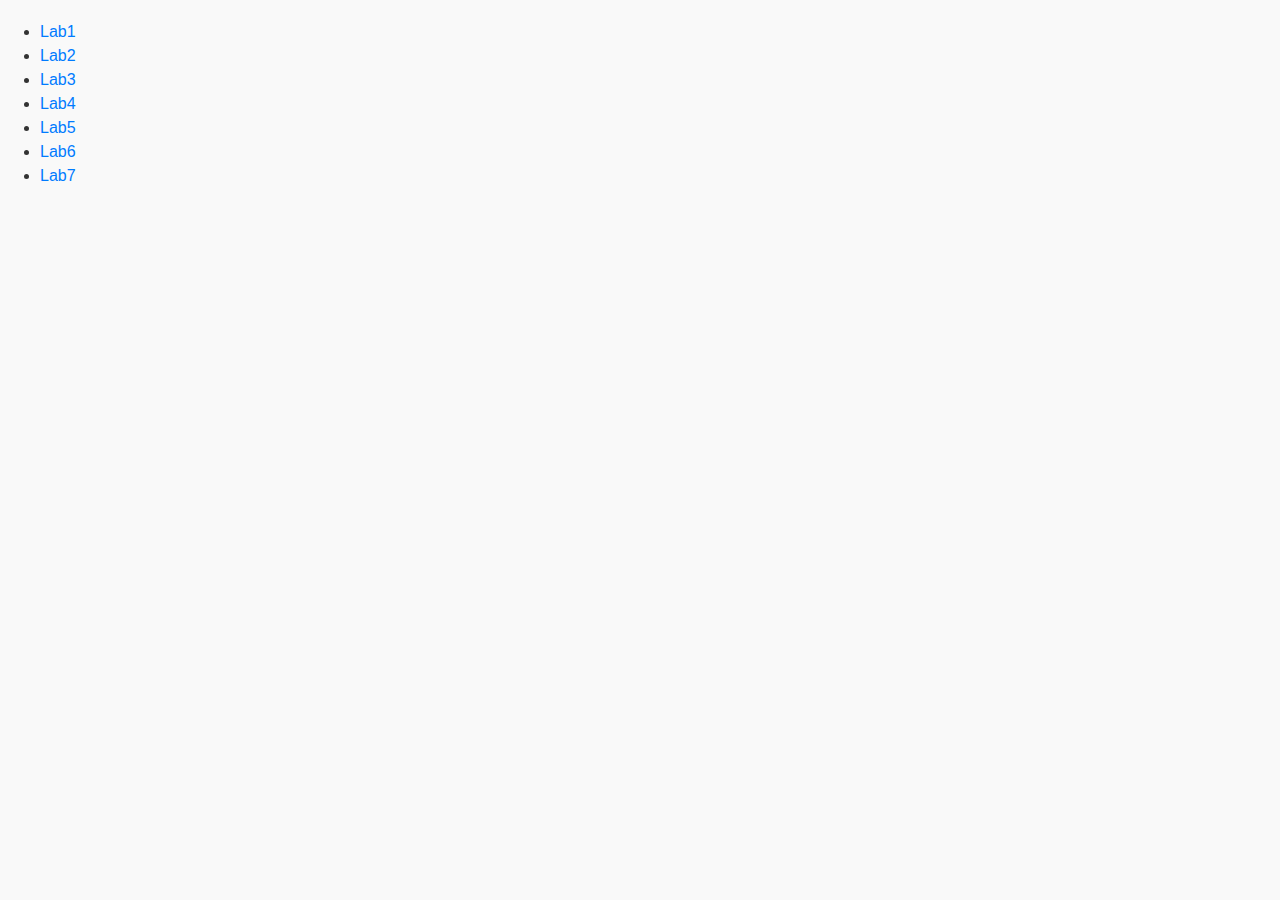
<file: index.html>
<!DOCTYPE html>
<head>
    <link rel="stylesheet" href="style.css">
    <meta charset="UTF-8">
    <meta name="viewport" content="width = device-width, initial-scale = 1.0">
    <title>Lab-select</title>
</head>

<body>
    <ul>
        <li><a href="lab1.html">Lab1</a></li>
        <li><a href="lab2.html">Lab2</a></li>
        <li><a href="lab3.html">Lab3</a></li>
        <li><a href="lab4.html">Lab4</a></li>
        <li><a href="lab5.html">Lab5</a></li>
        <li><a href="lab6.html">Lab6</a></li>
        <li><a href="lab7.html">Lab7</a></li>
    </ul>
</body>
</file>
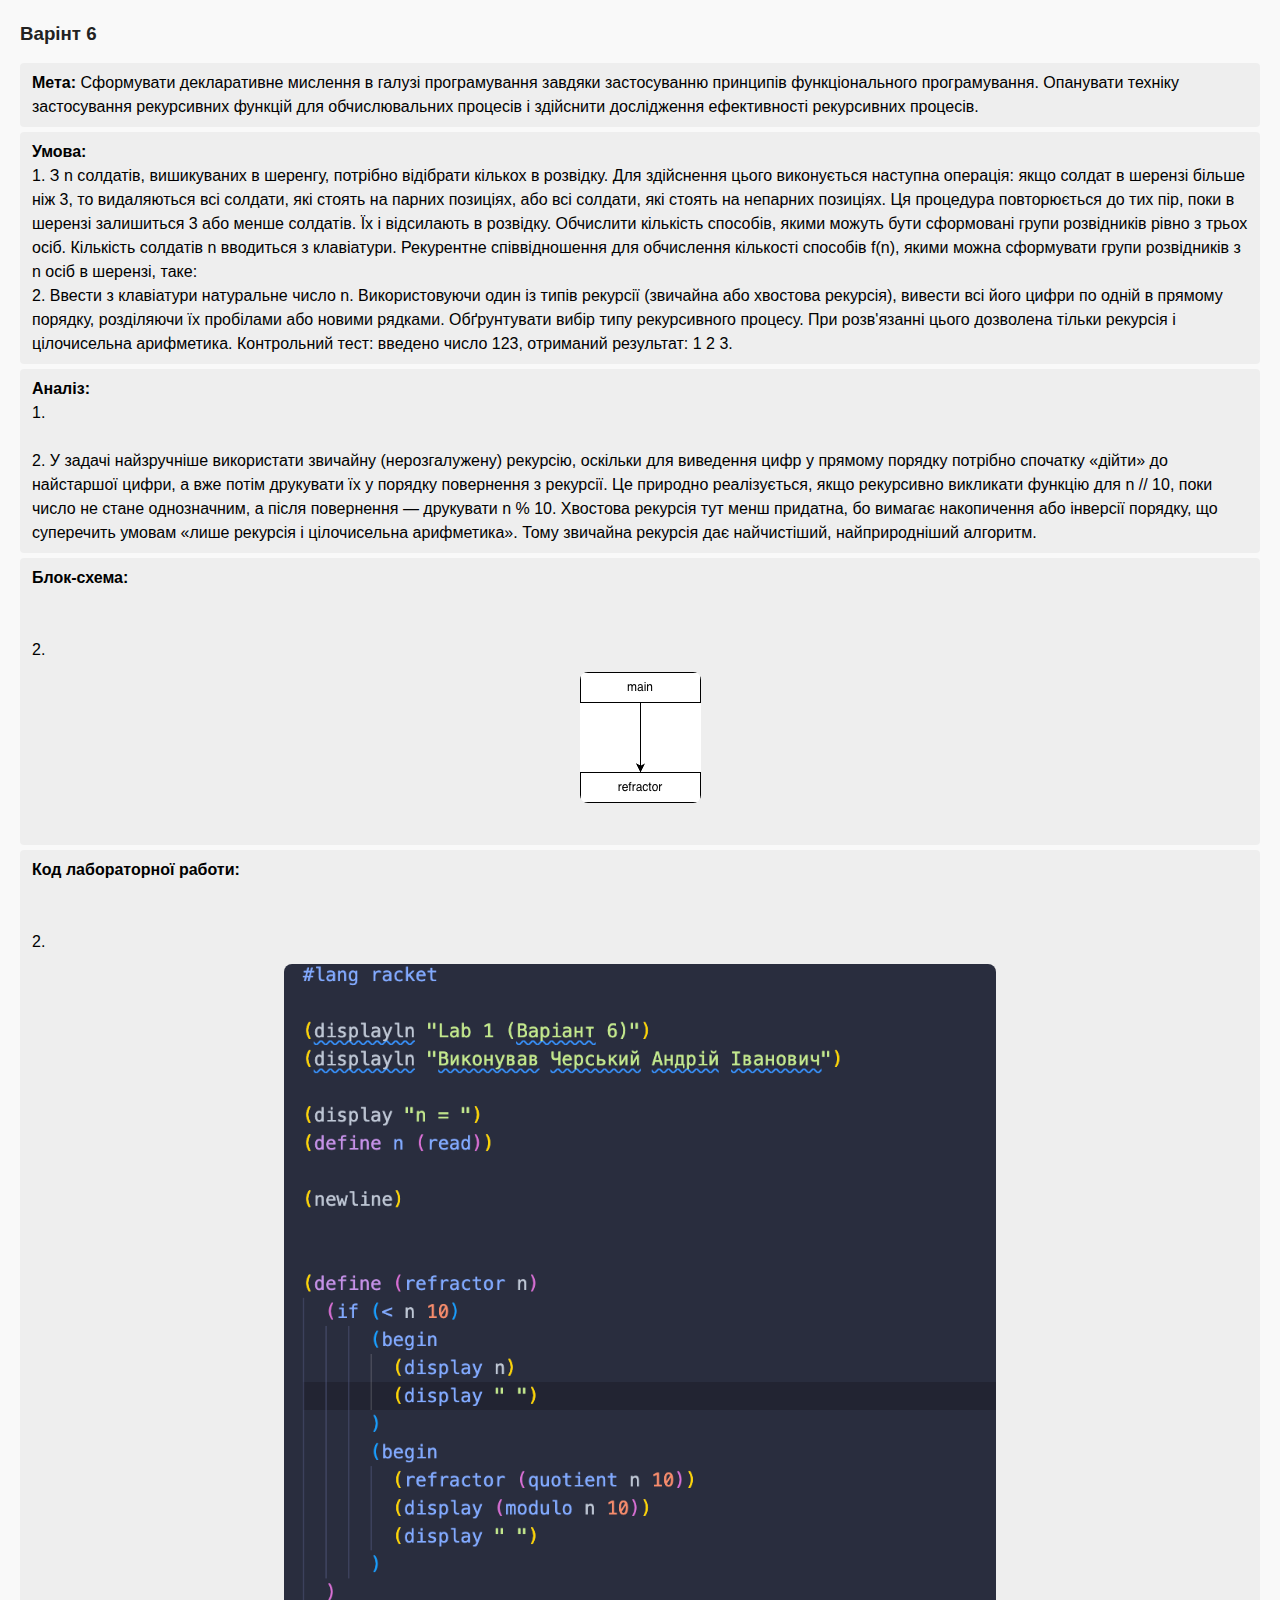
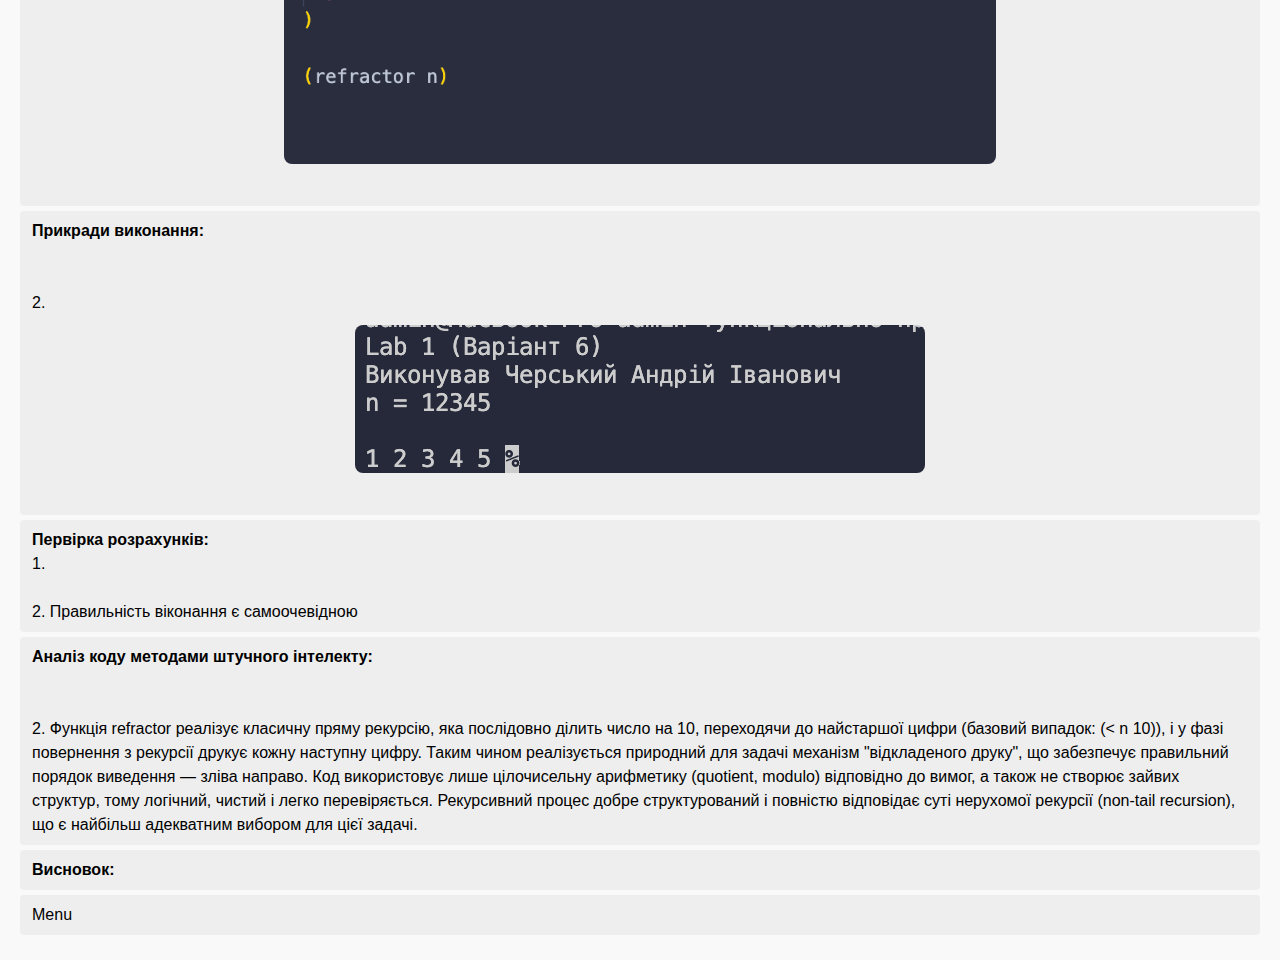
<file: lab1.html>
<!DOCTYPE html>
<head>
    <link rel="stylesheet" href="style.css">
    <meta charset="UTF-8">
    <meta name="viewport" content="width = device-width, initial-scale = 1.0">
    <title>Lab-1</title>
</head>

<body>
    <h3>Варінт 6</h3>
    <nav>
        <a><strong>Мета:</strong> Сформувати декларативне мислення в галузі програмування завдяки застосуванню принципів функціонального програмування. Опанувати техніку застосування рекурсивних функцій для обчислювальних процесів і здійснити дослідження ефективності рекурсивних процесів.</a>
        <a><strong>Умова: </strong>
            <br> 1. З n солдатів, вишикуваних в шеренгу, потрібно відібрати кількох в розвідку. Для здійснення цього виконується наступна операція: якщо солдат в шерензі більше ніж 3, то видаляються всі солдати, які стоять на парних позиціях, або всі солдати, які стоять на непарних позиціях. Ця процедура повторюється до тих пір, поки в шерензі залишиться 3 або менше солдатів. Їх і відсилають в розвідку. Обчислити кількість способів, якими можуть бути сформовані групи розвідників рівно з трьох осіб. Кількість солдатів n вводиться з клавіатури. Рекурентне співвідношення для обчислення кількості способів f(n), якими можна сформувати групи розвідників з n осіб в шерензі, таке:
            <br> 2. Ввести з клавіатури натуральне число n. Використовуючи один із типів рекурсії (звичайна або хвостова рекурсія), вивести всі його цифри по одній в прямому порядку, розділяючи їх пробілами або новими рядками. Обґрунтувати вибір типу рекурсивного процесу. При розв'язанні цього дозволена тільки рекурсія і цілочисельна арифметика. Контрольний тест: введено число 123, отриманий результат: 1 2 3.
        </a>
        <a><strong>Аналіз:</strong>
            <br> 
                1. 
            <br> 
            <br>
                2. У задачі найзручніше використати звичайну (нерозгалужену) рекурсію, оскільки для виведення цифр у прямому порядку потрібно спочатку «дійти» до найстаршої цифри, а вже потім друкувати їх у порядку повернення з рекурсії. Це природно реалізується, якщо рекурсивно викликати функцію для n // 10, поки число не стане однозначним, а після повернення — друкувати n % 10. Хвостова рекурсія тут менш придатна, бо вимагає накопичення або інверсії порядку, що суперечить умовам «лише рекурсія і цілочисельна арифметика». Тому звичайна рекурсія дає найчистіший, найприродніший алгоритм.
            <br>
        </a>
        <a><strong>Блок-схема:</strong>
            <br>

            <br>
            <br>
                2. <img src = "Images/1_2_hipo.png">
            <br>
        </a>
        <a><strong>Код лабораторної работи:</strong>
            <br>

            <br>
            <br>
                2. <img src="Images/1_2_code.png">
            <br>
        </a>
        <a><strong>Прикради виконання:</strong>
            <br>

            <br>
            <br>
                2. <img src = "Images/1_2.png">
            <br>
        </a>
        <a><strong>Первірка розрахунків:</strong>
            <br>
                1.
            <br>
            <br>
                2. Правильність віконання є самоочевідною
            <br>
        </a>
        <a><strong>Аналіз коду методами штучного інтелекту:</strong>
            <br>

            <br>
            <br>
                2. Функція refractor реалізує класичну пряму рекурсію, яка послідовно ділить число на 10, переходячи до найстаршої цифри (базовий випадок: (< n 10)), і у фазі повернення з рекурсії друкує кожну наступну цифру. Таким чином реалізується природний для задачі механізм "відкладеного друку", що забезпечує правильний порядок виведення — зліва направо. Код використовує лише цілочисельну арифметику (quotient, modulo) відповідно до вимог, а також не створює зайвих структур, тому логічний, чистий і легко перевіряється. Рекурсивний процес добре структурований і повністю відповідає суті нерухомої рекурсії (non-tail recursion), що є найбільш адекватним вибором для цієї задачі.
            <br>
        </a>
        <a><strong>Висновок:</strong></a>

        <a href="index.html">Menu</a>

    </nav>

</body>
</file>
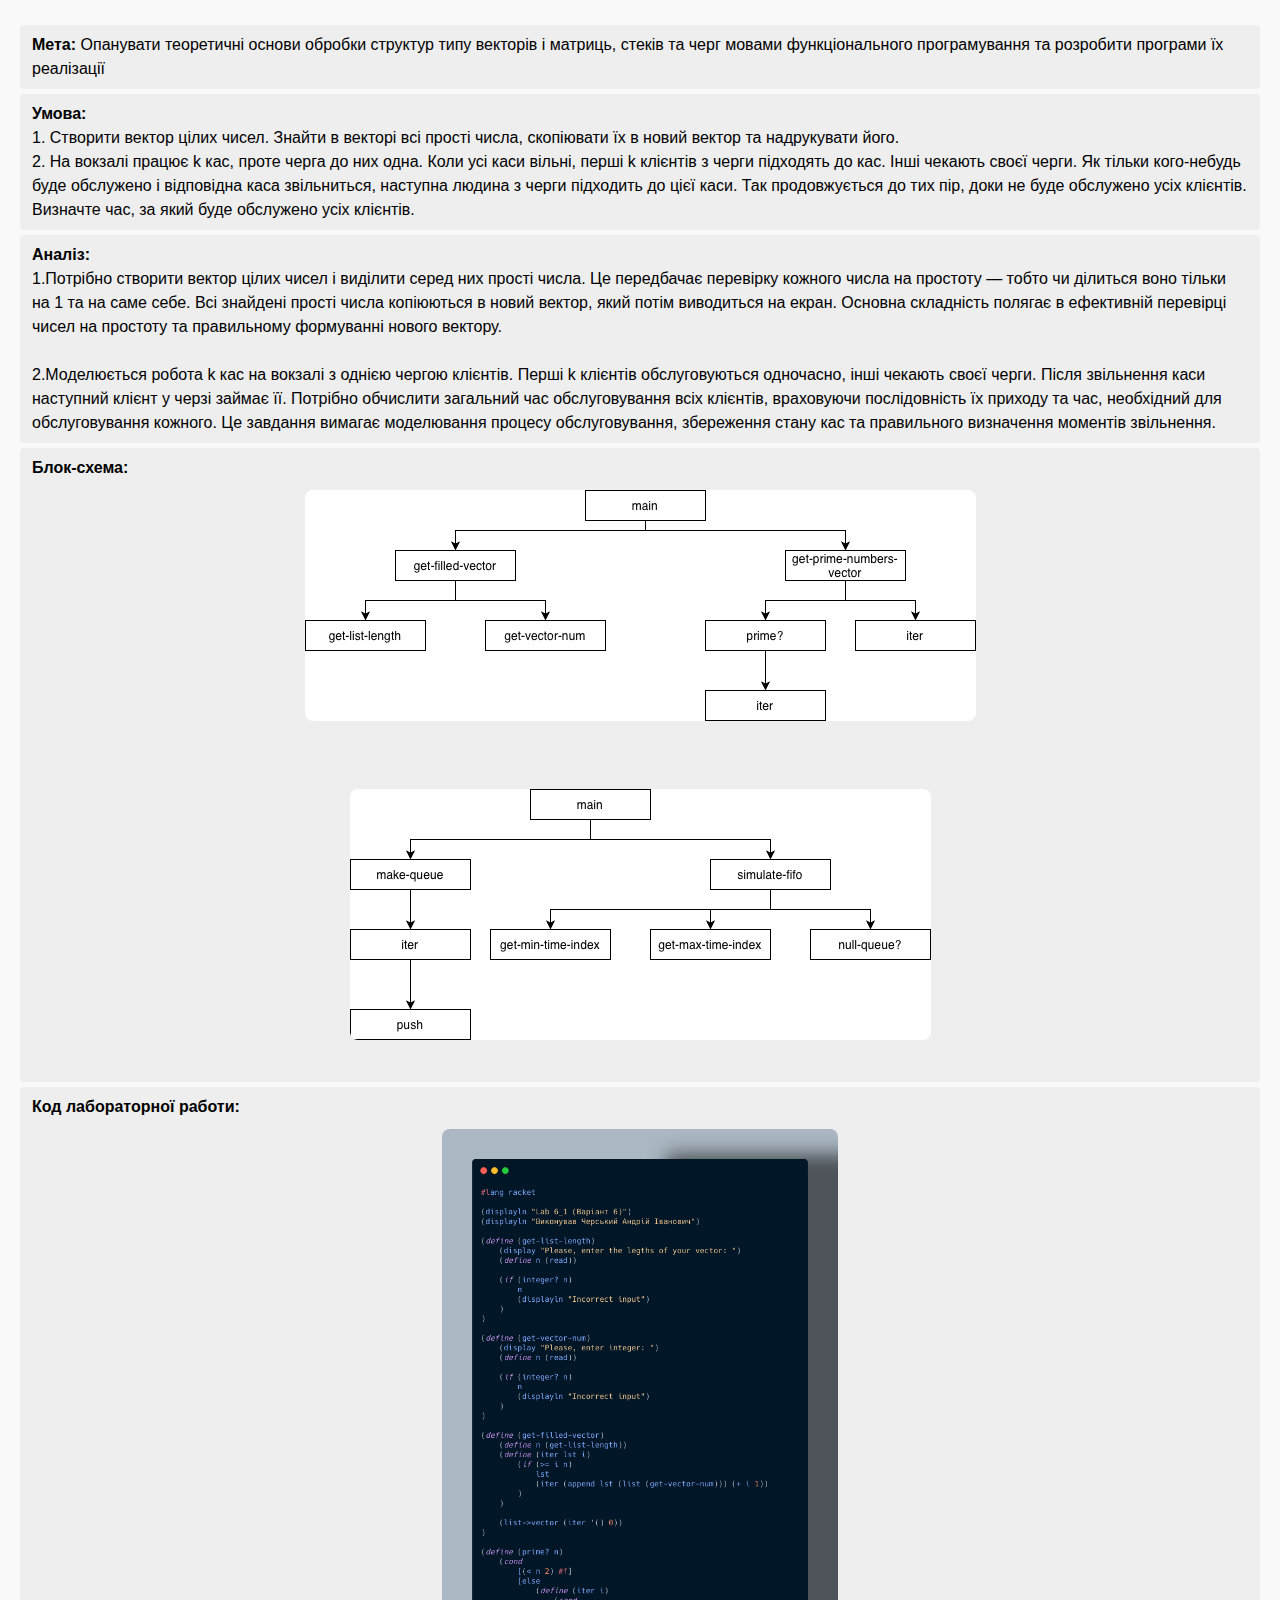
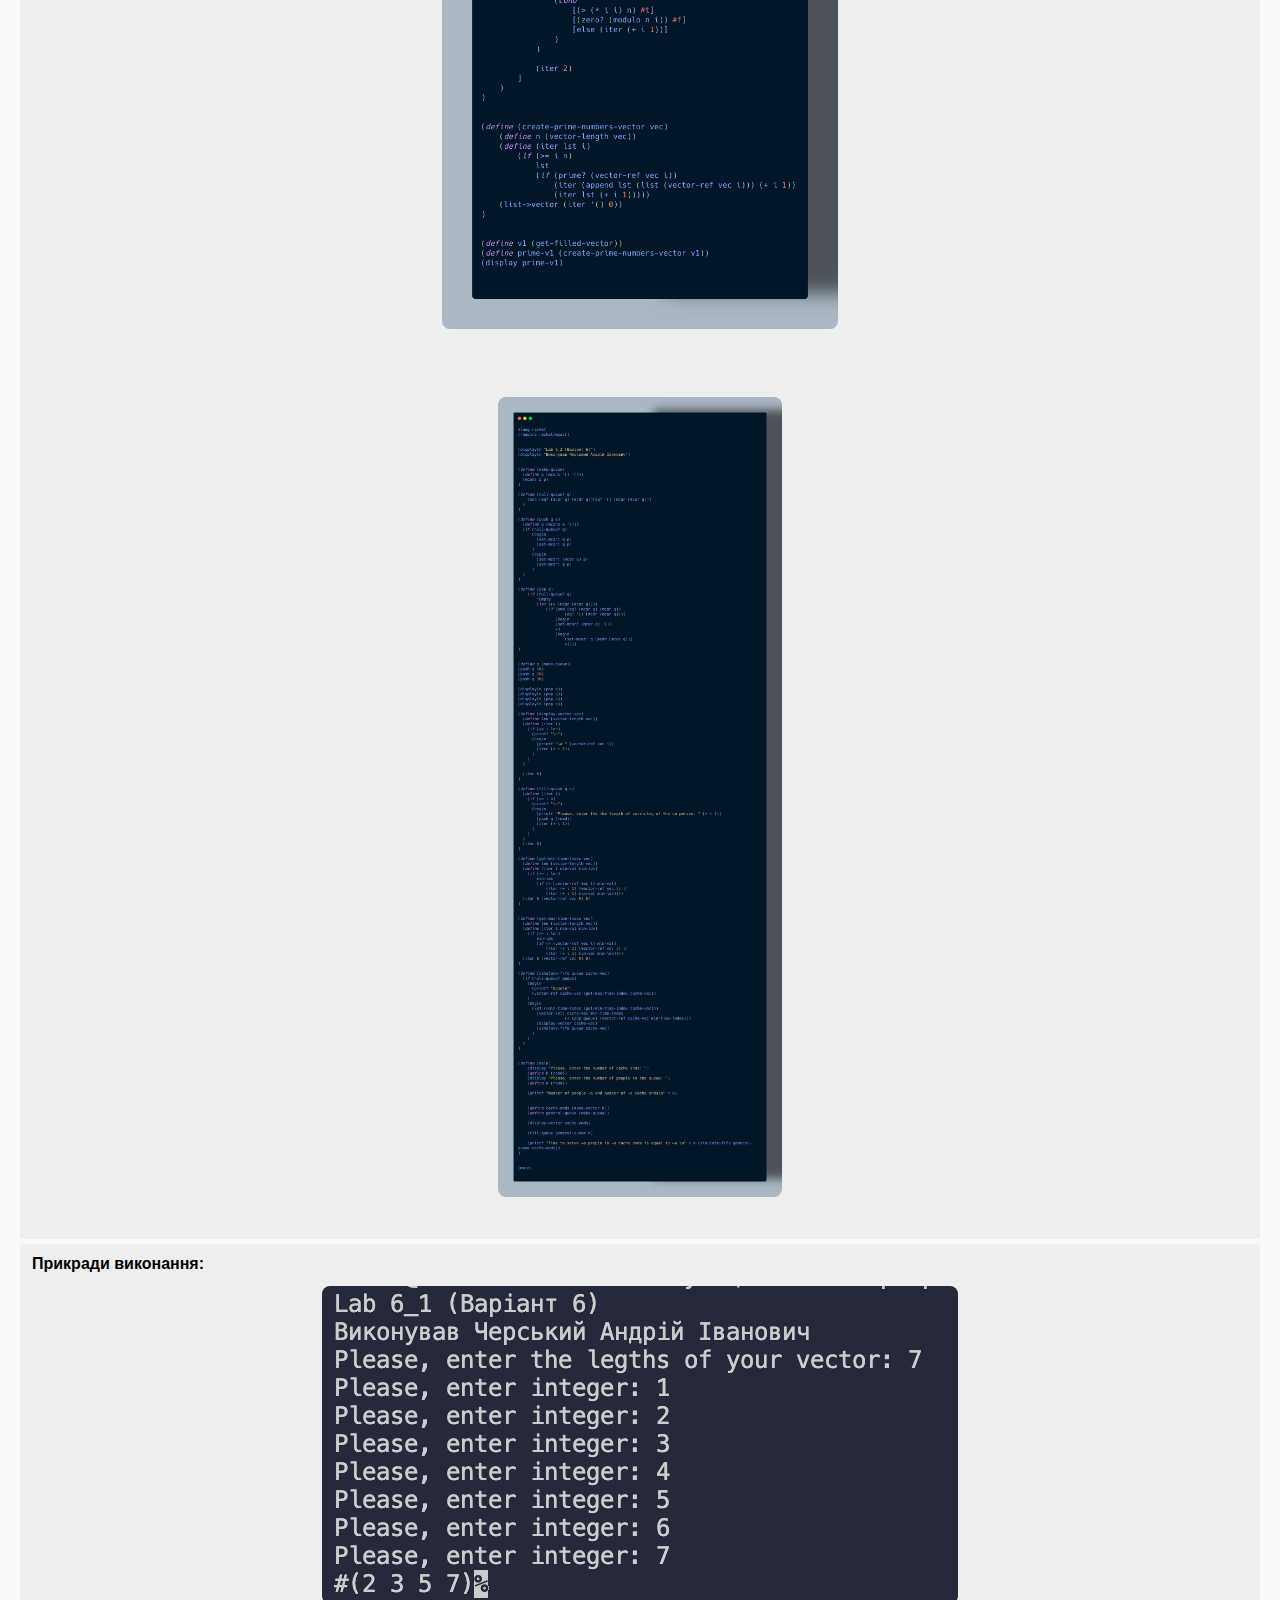
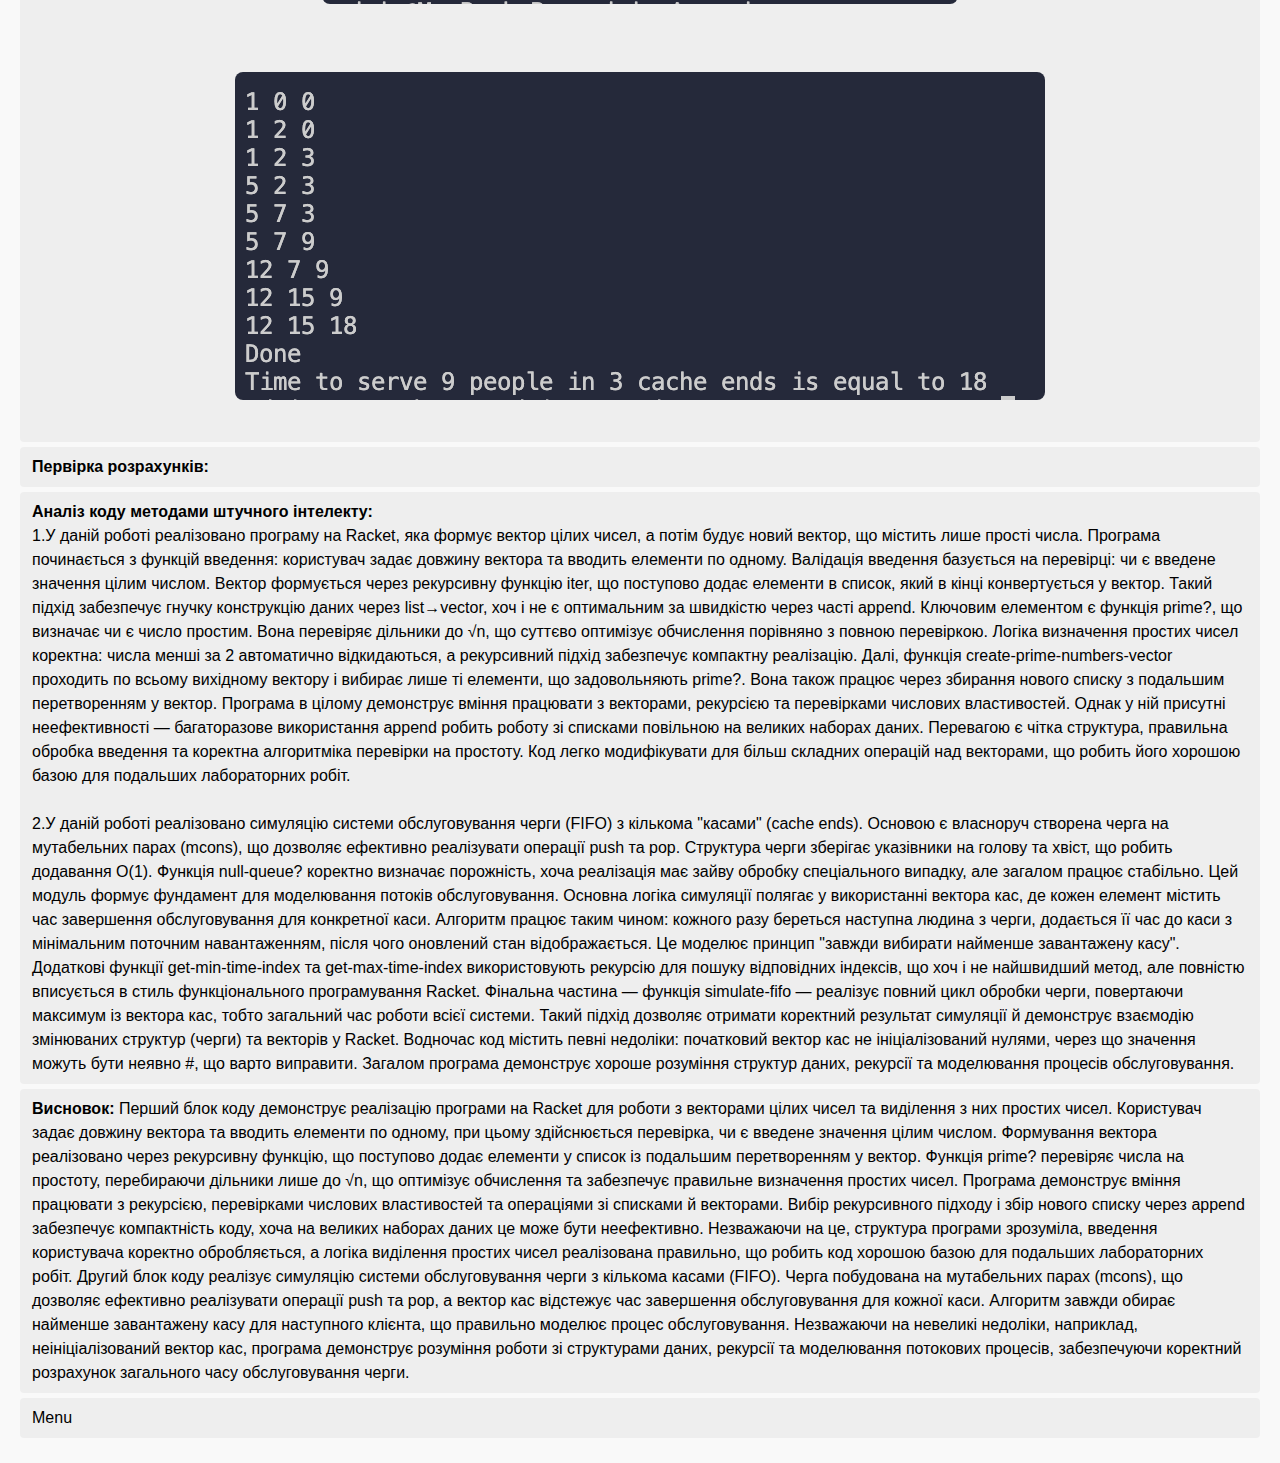
<file: lab6.html>
<!DOCTYPE html>
<head>
    <link rel="stylesheet" href="style.css">
    <meta charset="UTF-8">
    <meta name="viewport" content="width = device-width, initial-scale = 1.0">
    <title>Lab-1</title>
</head>

<body>
    <nav>
        <a><strong>Мета: </strong>  Опанувати теоретичні основи обробки структур типу векторів і матриць, стеків та черг мовами функціонального програмування та розробити програми їх реалізації</a>
        <a><strong>Умова: </strong>
            <br> 1.  Створити вектор цілих чисел. Знайти в векторі всі прості числа, скопіювати їх в новий вектор та надрукувати його.
            <br> 2.  На вокзалі працює k кас, проте черга до них одна. Коли усі каси вільні, перші k клієнтів з черги підходять до кас. Інші чекають своєї черги. Як тільки кого-небудь буде обслужено і відповідна каса звільниться, наступна людина з черги підходить до цієї каси. Так продовжується до тих пір, доки не буде обслужено усіх клієнтів. Визначте час, за який буде обслужено усіх клієнтів.

        </a>
        <a><strong>Аналіз:
        </strong>
            <br> 
                1.Потрібно створити вектор цілих чисел і виділити серед них прості числа. Це передбачає перевірку кожного числа на простоту — тобто чи ділиться воно тільки на 1 та на саме себе. Всі знайдені прості числа копіюються в новий вектор, який потім виводиться на екран. Основна складність полягає в ефективній перевірці чисел на простоту та правильному формуванні нового вектору.
            <br> 
            <br> 
                2.Моделюється робота k кас на вокзалі з однією чергою клієнтів. Перші k клієнтів обслуговуються одночасно, інші чекають своєї черги. Після звільнення каси наступний клієнт у черзі займає її. Потрібно обчислити загальний час обслуговування всіх клієнтів, враховуючи послідовність їх приходу та час, необхідний для обслуговування кожного. Це завдання вимагає моделювання процесу обслуговування, збереження стану кас та правильного визначення моментів звільнення.
            <br> 
        </a>
        <a><strong>Блок-схема:</strong>
            <br>
                <img src = "Images/6_2_hipo.png">
            <br>
            <br>
                <img src = "Images/6_2_hipo-2.png">
            <br> 
        </a>
        <a><strong>Код лабораторної работи:</strong>
            <br>
                <img src = "Images/6_1_code.png">
            <br>
            <br>
                <img src = "Images/6_2_code.png">
            <br>
        </a>
        <a><strong>Прикради виконання:</strong>
            <br>
                <img src = "Images/6_1_res.png">
            <br>
            <br>
                <img src = "Images/6_2_res.png">
            <br>
        </a>
        <a><strong>Первірка розрахунків:</strong></a>
        <a><strong>Аналіз коду методами штучного інтелекту:</strong>
            <br>
                1.У даній роботі реалізовано програму на Racket, яка формує вектор цілих чисел, а потім будує новий вектор, що містить лише прості числа. Програма починається з функцій введення: користувач задає довжину вектора та вводить елементи по одному. Валідація введення базується на перевірці: чи є введене значення цілим числом. Вектор формується через рекурсивну функцію iter, що поступово додає елементи в список, який в кінці конвертується у вектор. Такий підхід забезпечує гнучку конструкцію даних через list→vector, хоч і не є оптимальним за швидкістю через часті append.
                Ключовим елементом є функція prime?, що визначає чи є число простим. Вона перевіряє дільники до √n, що суттєво оптимізує обчислення порівняно з повною перевіркою. Логіка визначення простих чисел коректна: числа менші за 2 автоматично відкидаються, а рекурсивний підхід забезпечує компактну реалізацію. Далі, функція create-prime-numbers-vector проходить по всьому вихідному вектору і вибирає лише ті елементи, що задовольняють prime?. Вона також працює через збирання нового списку з подальшим перетворенням у вектор.
                Програма в цілому демонструє вміння працювати з векторами, рекурсією та перевірками числових властивостей. Однак у ній присутні неефективності — багаторазове використання append робить роботу зі списками повільною на великих наборах даних. Перевагою є чітка структура, правильна обробка введення та коректна алгоритміка перевірки на простоту. Код легко модифікувати для більш складних операцій над векторами, що робить його хорошою базою для подальших лабораторних робіт.
            <br>
            <br>
                2.У даній роботі реалізовано симуляцію системи обслуговування черги (FIFO) з кількома "касами" (cache ends). Основою є власноруч створена черга на мутабельних парах (mcons), що дозволяє ефективно реалізувати операції push та pop. Структура черги зберігає указівники на голову та хвіст, що робить додавання O(1). Функція null-queue? коректно визначає порожність, хоча реалізація має зайву обробку спеціального випадку, але загалом працює стабільно. Цей модуль формує фундамент для моделювання потоків обслуговування.
                Основна логіка симуляції полягає у використанні вектора кас, де кожен елемент містить час завершення обслуговування для конкретної каси. Алгоритм працює таким чином: кожного разу береться наступна людина з черги, додається її час до каси з мінімальним поточним навантаженням, після чого оновлений стан відображається. Це моделює принцип "завжди вибирати найменше завантажену касу". Додаткові функції get-min-time-index та get-max-time-index використовують рекурсію для пошуку відповідних індексів, що хоч і не найшвидший метод, але повністю вписується в стиль функціонального програмування Racket.
                Фінальна частина — функція simulate-fifo — реалізує повний цикл обробки черги, повертаючи максимум із вектора кас, тобто загальний час роботи всієї системи. Такий підхід дозволяє отримати коректний результат симуляції й демонструє взаємодію змінюваних структур (черги) та векторів у Racket. Водночас код містить певні недоліки: початковий вектор кас не ініціалізований нулями, через що значення можуть бути неявно #<void>, що варто виправити. Загалом програма демонструє хороше розуміння структур даних, рекурсії та моделювання процесів обслуговування.
            <br>
        </a>
        <a><strong>Висновок:</strong> 
        Перший блок коду демонструє реалізацію програми на Racket для роботи з векторами цілих чисел та виділення з них простих чисел. Користувач задає довжину вектора та вводить елементи по одному, при цьому здійснюється перевірка, чи є введене значення цілим числом. Формування вектора реалізовано через рекурсивну функцію, що поступово додає елементи у список із подальшим перетворенням у вектор. Функція prime? перевіряє числа на простоту, перебираючи дільники лише до √n, що оптимізує обчислення та забезпечує правильне визначення простих чисел.
Програма демонструє вміння працювати з рекурсією, перевірками числових властивостей та операціями зі списками й векторами. Вибір рекурсивного підходу і збір нового списку через append забезпечує компактність коду, хоча на великих наборах даних це може бути неефективно. Незважаючи на це, структура програми зрозуміла, введення користувача коректно обробляється, а логіка виділення простих чисел реалізована правильно, що робить код хорошою базою для подальших лабораторних робіт.
Другий блок коду реалізує симуляцію системи обслуговування черги з кількома касами (FIFO). Черга побудована на мутабельних парах (mcons), що дозволяє ефективно реалізувати операції push та pop, а вектор кас відстежує час завершення обслуговування для кожної каси. Алгоритм завжди обирає найменше завантажену касу для наступного клієнта, що правильно моделює процес обслуговування. Незважаючи на невеликі недоліки, наприклад, неініціалізований вектор кас, програма демонструє розуміння роботи зі структурами даних, рекурсії та моделювання потокових процесів, забезпечуючи коректний розрахунок загального часу обслуговування черги.
            
        </a>
        <a href="index.html">Menu</a>
    </nav>

</body>
</file>
<file: style.css>
nav a {
    display: block;
    margin-bottom: 5px;
    text-decoration: none;
    color: black;
}

img {
    max-width: 1000px;   
    max-height: 1500px;
    width: auto;        
    height: auto;       
}

* {
    box-sizing: border-box;
    margin: 0;
    padding: 0;
}

body {
    font-family: 'Arial', sans-serif;
    font-size: 16px;
    line-height: 1.5;
    background-color: #f9f9f9;
    color: #333;
    padding: 20px;
}

h1, h2, h3, h4, h5, h6 {
    margin-bottom: 15px;
    font-weight: 600;
    color: #222;
}

a {
    text-decoration: none;
    color: #007BFF;
    transition: color 0.3s ease;
}

a:hover {
    color: #0056b3;
}

nav a {
    display: block;
    margin: 5px 0;
    padding: 8px 12px;
    background-color: #eee;
    border-radius: 4px;
    color: #000;
}

nav a:hover {
    background-color: #ddd;
}

img {
    max-width: 100%;
    max-height: 800px;
    width: auto;
    height: auto;
    display: block;
    margin: 10px auto;
    border-radius: 8px;
}

button {
    padding: 10px 20px;
    border: none;
    background-color: #007BFF;
    color: white;
    font-size: 16px;
    border-radius: 5px;
    cursor: pointer;
    transition: background-color 0.3s ease;
}

button:hover {
    background-color: #0056b3;
}

/* Контейнеры и блоки */
.container {
    max-width: 1200px;
    margin: 0 auto;
    padding: 20px;
}

/* Списки */
ul, ol {
    margin-left: 20px;
    margin-bottom: 15px;
}

p {
    margin-bottom: 15px;
}

input, select, textarea {
    padding: 8px;
    border: 1px solid #ccc;
    border-radius: 4px;
    width: 100%;
    margin-bottom: 10px;
}

/* Таблицы */
table {
    width: 100%;
    border-collapse: collapse;
    margin-bottom: 20px;
}

th, td {
    padding: 10px;
    border: 1px solid #ccc;
    text-align: left;
}

th {
    background-color: #f2f2f2;
}

@media (max-width: 768px) {
    img {
        max-height: 400px;
    }
}

@media (max-width: 480px) {
    body {
        padding: 10px;
        font-size: 14px;
    }

    img {
        max-height: 300px;
    }
}
</file>
